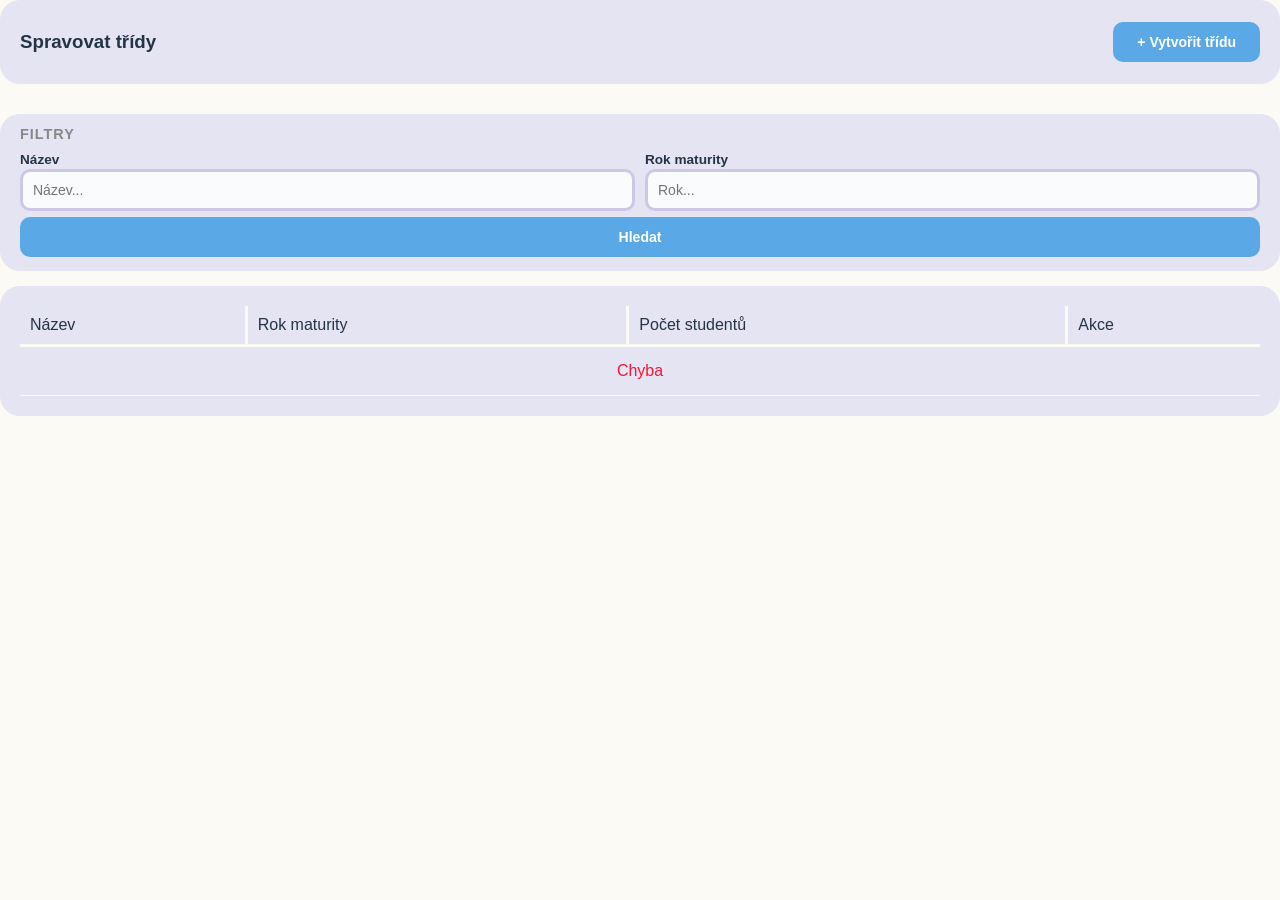
<file: admin-classes.html>
<!DOCTYPE html>
<html>
<head>
    <link rel="stylesheet" href="style.css">
    <meta charset="UTF-8">
    <script src="admin.js?v=1"></script>
</head>
<body style="margin:0; padding:0;">
    <div style="display:flex; flex-direction:column; gap:15px;">
        <div class="admin-section">
            <div style="display:flex; justify-content:space-between; align-items:center;">
                <h3>Spravovat třídy</h3>
                <button class="search_button" onclick="showCreateClass()">+ Vytvořit třídu</button>
            </div>
        </div>

        <div class="filters">
            <h3>Filtry</h3>
            <div class="filter_grid">
                <div class="filter-field">
                    <label for="ac-name">Název</label>
                    <input class="filter" type="text" id="ac-name" placeholder="Název...">
                </div>
                <div class="filter-field">
                    <label for="ac-year">Rok maturity</label>
                    <input class="filter" type="number" id="ac-year" placeholder="Rok...">
                </div>
                <button class="search_button filter-grid-btn" onclick="filterClasses()">Hledat</button>
            </div>
        </div>

        <div class="admin-section">
            <div class="admin-table-wrap">
                <table class="data-table">
                    <thead>
                        <tr><th>Název</th><th>Rok maturity</th><th>Počet studentů</th><th>Akce</th></tr>
                    </thead>
                    <tbody id="classes-table-body"></tbody>
                </table>
            </div>
        </div>

        <div class="modal-overlay" id="create-class-modal" style="display:none">
            <div class="modal">
                <h3>Nová třída</h3>
                <form id="create-class-form" onsubmit="createClass(event)">
                    <label for="cc-name">Název</label>
                    <input class="filter" type="text" id="cc-name" placeholder="např. V3B" required>
                    <label for="cc-year">Rok maturity</label>
                    <input class="filter" type="number" id="cc-year" placeholder="např. 2028" required>
                    <div class="modal-actions">
                        <button type="button" class="search_button cancel-btn" onclick="hideCreateClass()">Zrušit</button>
                        <button type="submit" class="search_button send-btn">Vytvořit</button>
                    </div>
                </form>
                <p id="cc-error" class="login-error" style="display:none"></p>
                <p id="cc-success" class="import-result" style="display:none"></p>
            </div>
        </div>

        <div class="modal-overlay" id="delete-modal" style="display:none">
            <div class="modal">
                <h3 id="delete-modal-title">Potvrdit smazání</h3>
                <p id="delete-modal-info">Opravdu chcete smazat tuto položku?</p>
                <p id="delete-modal-result" class="import-result" style="display:none"></p>
                <div class="modal-actions">
                    <button type="button" class="search_button cancel-btn" onclick="hideDelete()">Zrušit</button>
                    <button type="button" class="search_button" style="background:var(--redwrong);" id="delete-modal-btn" onclick="confirmDelete()">Smazat</button>
                </div>
            </div>
        </div>
    </div>

    <script>
        // Filtrování a vykreslení seznamu tříd
        function filterClasses() {
            const nameFilter = document.getElementById("ac-name").value.toLowerCase().trim();
            const yearFilter = document.getElementById("ac-year").value.trim();
            fetch("api.php?action=getClasses")
                .then(r => r.json())
                .then(classes => {
                    const filtered = classes.filter(c => {
                        return (!nameFilter || c.name.toLowerCase().includes(nameFilter))
                            && (!yearFilter || String(c.final_year).includes(yearFilter));
                    });
                    const tbody = document.getElementById("classes-table-body");
                    tbody.innerHTML = "";
                    if (filtered.length === 0) {
                        tbody.innerHTML = '<tr><td colspan="4" style="text-align:center; padding:15px; color:var(--muted);">Žádné třídy</td></tr>';
                        return;
                    }
                    filtered.forEach(c => {
                        const tr = document.createElement("tr");
                        tr.innerHTML = `
                            <td>${c.name}</td>
                            <td>${c.final_year}</td>
                            <td>${c.student_count}</td>
                            <td><button class="search_button" style="padding:4px 8px;font-size:12px;background:var(--redwrong);" onclick="showDeleteClass(${c.id}, '${c.name}')">Smazat</button></td>
                        `;
                        tbody.appendChild(tr);
                    });
                });
        }

        loadClasses();
    </script>
</body>
</html>
</file>
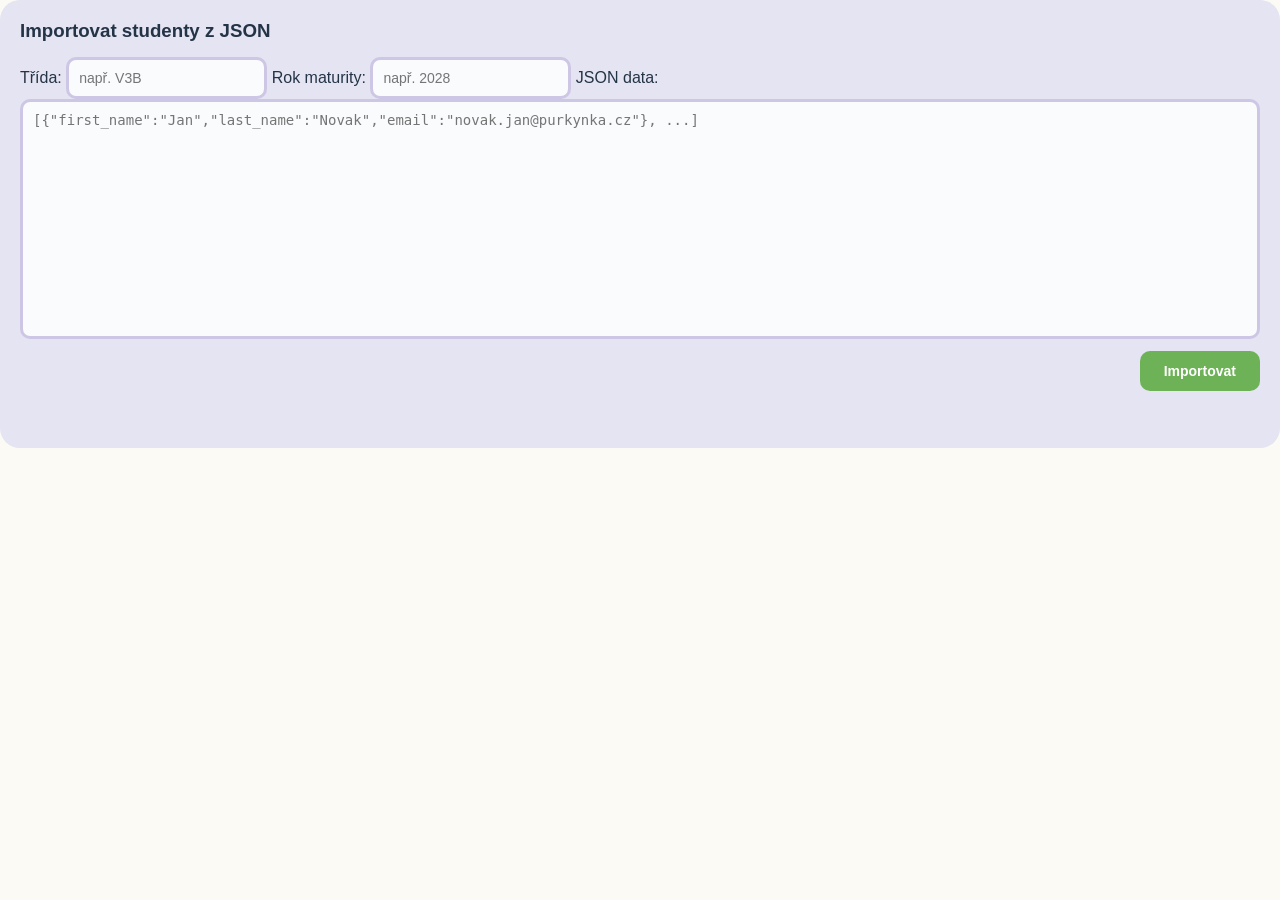
<file: admin-import.html>
<!DOCTYPE html>
<html>
<head>
    <link rel="stylesheet" href="style.css">
    <meta charset="UTF-8">
    <script src="admin.js?v=1"></script>
</head>
<body style="margin:0; padding:0;">
    <div style="display:flex; flex-direction:column; gap:15px;">
        <div class="admin-section">
            <h3>Importovat studenty z JSON</h3>
            <form id="import-form" onsubmit="importStudents(event)">
                <label for="import-class-name">Třída:</label>
                <input class="filter" type="text" id="import-class-name" placeholder="např. V3B" required>
                <label for="import-class-year">Rok maturity:</label>
                <input class="filter" type="number" id="import-class-year" placeholder="např. 2028">
                <label for="import-json">JSON data:</label>
                <div class="textarea-grow-up">
                    <textarea class="filter" id="import-json" rows="10" required placeholder='[{"first_name":"Jan","last_name":"Novak","email":"novak.jan@purkynka.cz"}, ...]' oninput="growUp(this)"></textarea>
                </div>
                <div class="modal-actions">
                    <button type="submit" class="search_button send-btn">Importovat</button>
                </div>
            </form>
            <p id="import-result" class="import-result"></p>
        </div>
    </div>


</body>
</html>
</file>
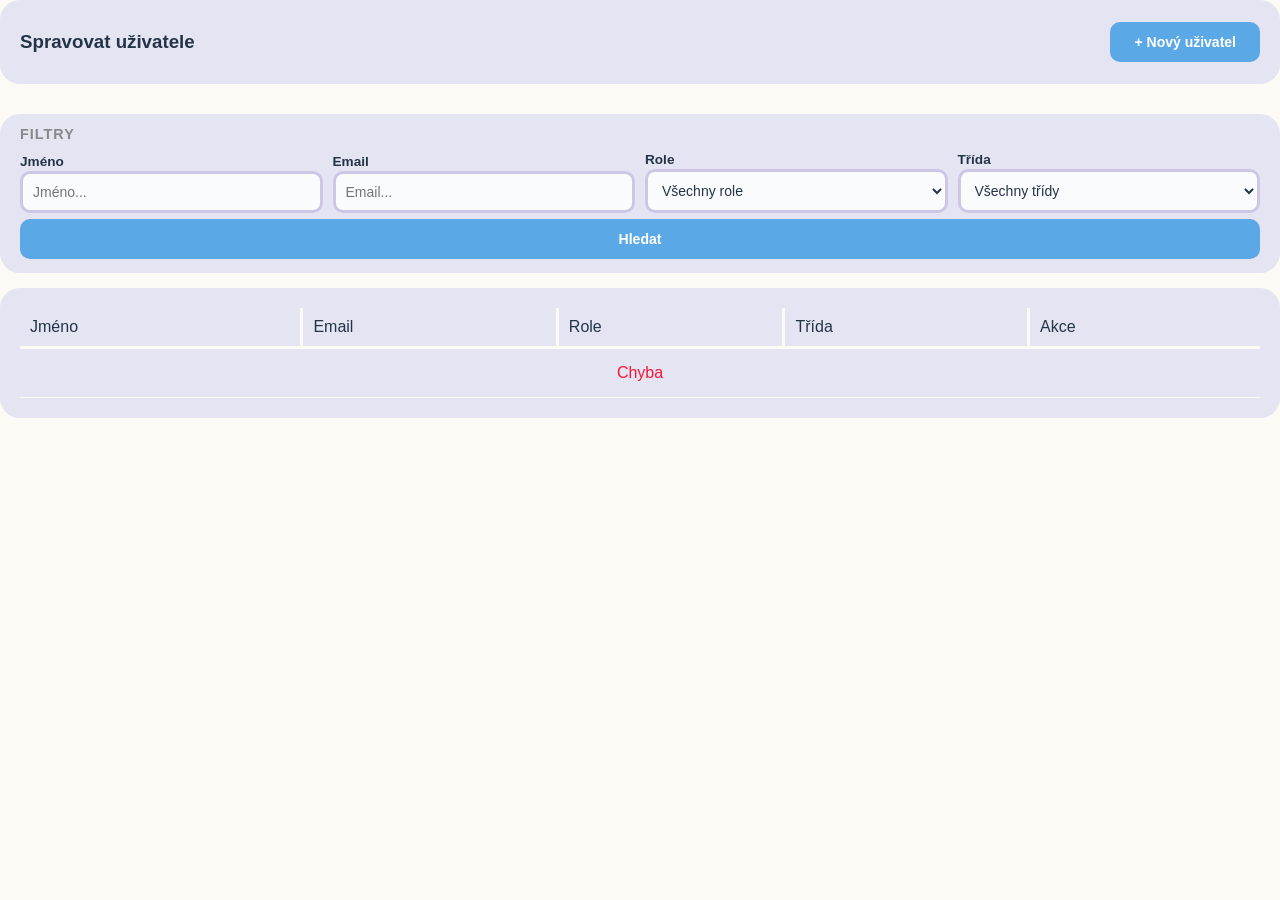
<file: admin-users.html>
<!DOCTYPE html>
<html>
<head>
    <link rel="stylesheet" href="style.css">
    <meta charset="UTF-8">
    <script src="admin.js?v=1"></script>
</head>
<body style="margin:0; padding:0;">
    <div style="display:flex; flex-direction:column; gap:15px;">
        <div class="admin-section">
            <div style="display:flex; justify-content:space-between; align-items:center;">
                <h3>Spravovat uživatele</h3>
                <button class="search_button" onclick="showCreateUser()">+ Nový uživatel</button>
            </div>
        </div>

        <div class="filters">
            <h3>Filtry</h3>
            <div class="filter_grid">
                <div class="filter-field">
                    <label for="au-name">Jméno</label>
                    <input class="filter" type="text" id="au-name" placeholder="Jméno...">
                </div>
                <div class="filter-field">
                    <label for="au-email">Email</label>
                    <input class="filter" type="text" id="au-email" placeholder="Email...">
                </div>
                <div class="filter-field">
                    <label for="au-role">Role</label>
                    <select class="filter" id="au-role">
                        <option value="">Všechny role</option>
                        <option value="student">Student</option>
                        <option value="teacher">Učitel</option>
                        <option value="admin">Admin</option>
                    </select>
                </div>
                <div class="filter-field">
                    <label for="au-class">Třída</label>
                    <select class="filter" id="au-class">
                        <option value="">Všechny třídy</option>
                    </select>
                </div>
                <button class="search_button filter-grid-btn" onclick="loadUsers()">Hledat</button>
            </div>
        </div>

        <div class="admin-section">
            <div class="admin-table-wrap">
                <table class="data-table">
                    <thead>
                        <tr><th>Jméno</th><th>Email</th><th>Role</th><th>Třída</th><th>Akce</th></tr>
                    </thead>
                    <tbody id="users-table-body"></tbody>
                </table>
            </div>
        </div>

        <div class="modal-overlay" id="create-user-modal" style="display:none">
            <div class="modal">
                <h3>Nový uživatel</h3>
                <form id="create-user-form" onsubmit="createUser(event)">
                    <label for="cu-first-name">Jméno</label>
                    <input class="filter" type="text" id="cu-first-name" required>
                    <label for="cu-last-name">Příjmení</label>
                    <input class="filter" type="text" id="cu-last-name" required>
                    <label for="cu-email">Email</label>
                    <input class="filter" type="email" id="cu-email" required>
                    <label for="cu-role">Role</label>
                    <select class="filter" id="cu-role" onchange="toggleUserFields()">
                        <option value="student">Student</option>
                        <option value="teacher">Učitel</option>
                        <option value="admin">Admin</option>
                    </select>
                    <label for="cu-class">Třída (pouze student)</label>
                    <select class="filter" id="cu-class"></select>
                    <label for="cu-teacher">Učitel (pouze student)</label>
                    <select class="filter" id="cu-teacher"><option value="">-- Žádný --</option></select>
                    <label for="cu-password">Heslo (nechte prázdné pro vygenerování)</label>
                    <input class="filter" type="text" id="cu-password" placeholder="nechte prázdné = automaticky">
                    <div class="modal-actions">
                        <button type="button" class="search_button cancel-btn" onclick="hideCreateUser()">Zrušit</button>
                        <button type="submit" class="search_button send-btn">Vytvořit</button>
                    </div>
                </form>
                <p id="cu-error" class="login-error" style="display:none"></p>
                <p id="cu-success" class="import-result" style="display:none"></p>
            </div>
        </div>

        <div class="modal-overlay" id="reset-password-modal" style="display:none">
            <div class="modal">
                <h3>Resetovat heslo</h3>
                <p id="reset-password-info">Načítání...</p>
                <p id="reset-password-result" class="import-result" style="display:none"></p>
                <div class="modal-actions">
                    <button type="button" class="search_button cancel-btn" onclick="hideResetPassword()">Zavřít</button>
                    <button type="button" class="search_button send-btn" id="reset-password-btn" onclick="confirmResetPassword()">Resetovat heslo</button>
                </div>
            </div>
        </div>

        <div class="modal-overlay" id="delete-modal" style="display:none">
            <div class="modal">
                <h3 id="delete-modal-title">Potvrdit smazání</h3>
                <p id="delete-modal-info">Opravdu chcete smazat tuto položku?</p>
                <p id="delete-modal-result" class="import-result" style="display:none"></p>
                <div class="modal-actions">
                    <button type="button" class="search_button cancel-btn" onclick="hideDelete()">Zrušit</button>
                    <button type="button" class="search_button" style="background:var(--redwrong);" id="delete-modal-btn" onclick="confirmDelete()">Smazat</button>
                </div>
            </div>
        </div>
    </div>

    <script>
        loadUsers();
        loadClasses();
    </script>
</body>
</html>
</file>
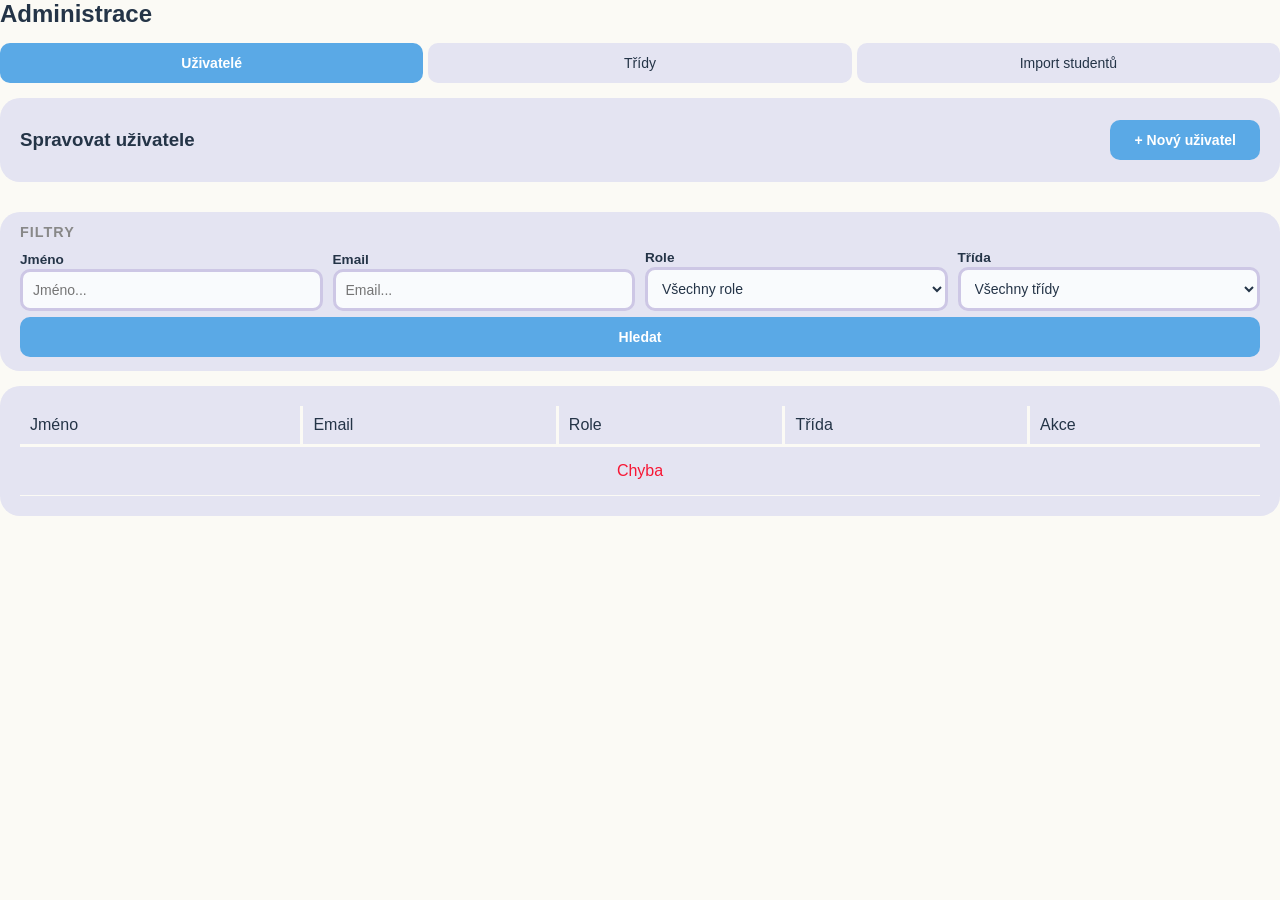
<file: admin.html>
<!DOCTYPE html>
<html>
<head>
    <link rel="stylesheet" href="style.css">
    <meta charset="UTF-8">
</head>
<body class="admin-page" style="display:flex; flex-direction:column; height:100%;">
    <header class="titlebar">
        <h2>Administrace</h2>
    </header>

    <nav class="admin-tabs">
        <a target="admin-frame" href="admin-users.html" class="tab-btn active">Uživatelé</a>
        <a target="admin-frame" href="admin-classes.html" class="tab-btn">Třídy</a>
        <a target="admin-frame" href="admin-import.html" class="tab-btn">Import studentů</a>
    </nav>

    <iframe name="admin-frame" id="admin-frame" src="admin-users.html" style="flex:1; width:100%; border:none;"></iframe>

    <script>
        // Zvýrazní aktivní záložku podle aktuálního src v iframu
        function updateActiveTab() {
            const src = document.getElementById("admin-frame").contentWindow.location.pathname.split("/").pop();
            document.querySelectorAll(".admin-tabs .tab-btn").forEach(a => {
                a.classList.toggle("active", a.getAttribute("href") === src);
            });
        }
        document.getElementById("admin-frame").onload = updateActiveTab;
        updateActiveTab();
    </script>
</body>
</html>
</file>
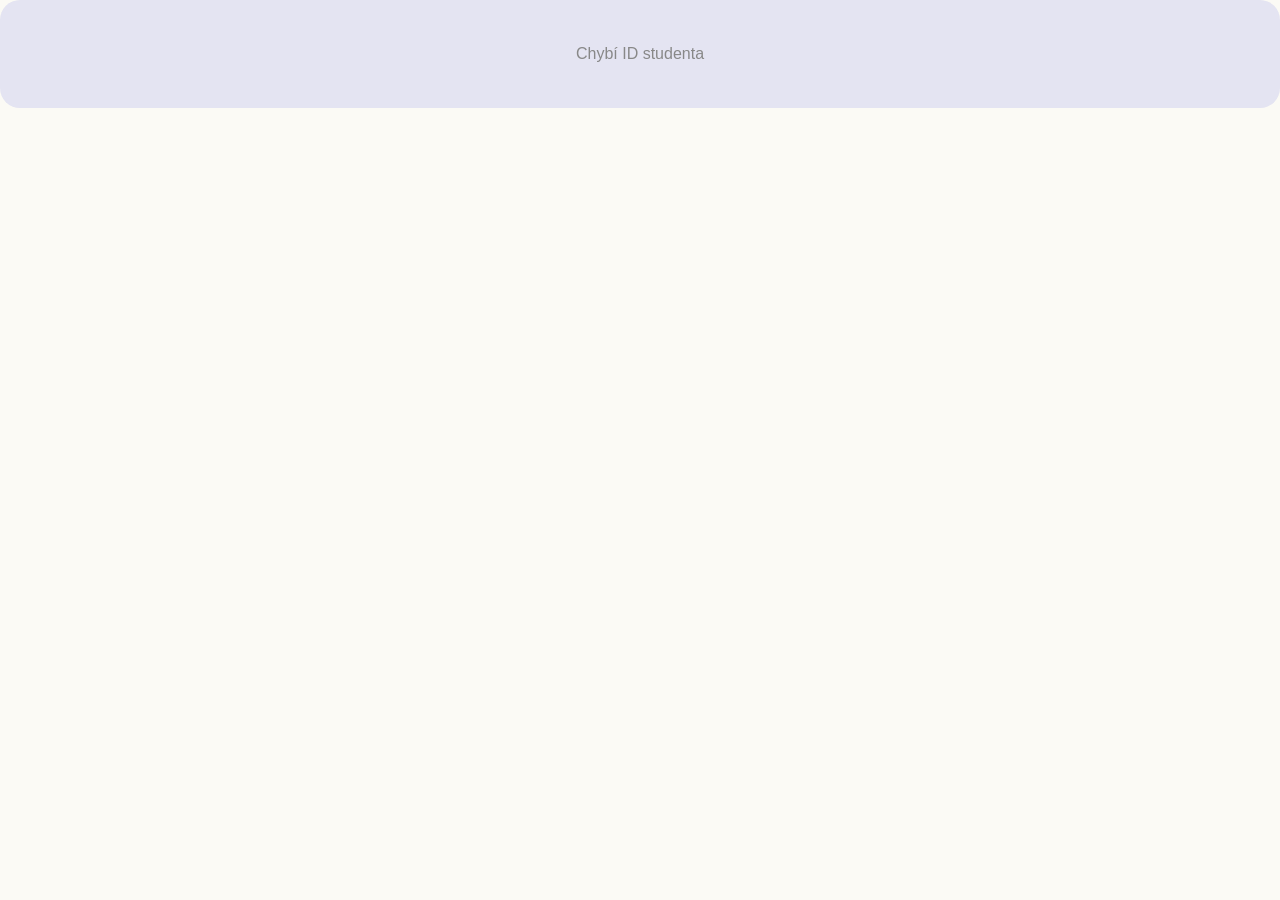
<file: student-detail.html>
<!DOCTYPE html>
<html>
<head>
    <link rel="stylesheet" href="style.css">
    <meta charset="UTF-8">
</head>
<body style="margin:0; padding:0;">
    <div style="display:flex; flex-direction:column; gap:15px;">
        <div class="section-card">
            <div style="display:flex; justify-content:space-between; align-items:flex-start;">
                <div>
                    <h3 id="thesis-title" style="margin:0;"></h3>
                    <p id="thesis-student" style="color:var(--muted); margin:4px 0 0 0;"></p>
                </div>
                <a target="students-frame" href="students-list.html" class="search_button" style="text-decoration:none;">Zpět na seznam</a>
            </div>
            <p id="thesis-desc" style="color:var(--muted); margin-top:8px;"></p>
            <p><strong>Vedoucí:</strong> <span id="thesis-supervisor"></span></p>
            <p><strong>Status:</strong> <span id="thesis-status"></span></p>
        </div>

        <div class="section-card">
            <h3>Zadání práce</h3>
            <div id="instruction-section"><p class="empty-msg" style="padding:0;">Načítání...</p></div>
            <div id="instruction-upload" style="margin-top:10px; display:none;">
                <label for="instruction-file" style="display:block; margin-bottom:4px; font-weight:bold;">Nahrát zadání (PDF)</label>
                <input class="filter" type="file" id="instruction-file" accept=".pdf" style="margin-bottom:8px;">
                <button class="search_button" onclick="uploadInstruction()">Nahrát</button>
                <p id="instruction-result" class="import-result" style="display:none;"></p>
            </div>
        </div>

        <div class="section-card">
            <h3>Odevzdané soubory</h3>
            <div id="submission-section"><p class="empty-msg" style="padding:0;">Načítání...</p></div>
        </div>

        <div class="section-card">
            <h3>Poznámka studenta</h3>
            <p id="student-note" class="empty-msg" style="padding:0;"></p>
        </div>

        <div class="section-card" id="review-section">
            <h3>Hodnocení</h3>
            <div id="review-status"></div>
            <label for="teacher-grade" style="display:block; margin-top:10px; font-weight:bold;">Známka</label>
            <select class="filter" id="teacher-grade">
                <option value="">-- Vyberte --</option>
                <option value="1">1</option>
                <option value="2">2</option>
                <option value="3">3</option>
                <option value="4">4</option>
                <option value="5">5</option>
            </select>
            <label for="teacher-note" style="display:block; margin-top:10px; font-weight:bold;">Poznámka</label>
            <textarea id="teacher-note" rows="4" class="filter" style="width:100%; box-sizing:border-box; margin-top:4px;" placeholder="Poznámka k hodnocení..."></textarea>
            <div style="display:flex; gap:10px; margin-top:10px;">
                <button class="search_button" onclick="reviewThesis()" id="btn-grade">Uložit hodnocení</button>
            </div>
            <p id="review-result" class="import-result" style="display:none;"></p>
        </div>
    </div>

    <script>
        const statusLabels = {
            "in_progress": "řeší se",
            "submitted": "odevzdáno"
        };

        const params = new URLSearchParams(location.search);
        const studentId = params.get("student_id");

        let thesisId = null;

        function loadThesis() {
            if (!studentId) {
                document.body.innerHTML = '<div class="section-card"><p class="empty-msg">Chybí ID studenta</p></div>';
                return;
            }

            fetch("api.php?action=getThesisByStudent&student_id=" + studentId)
                .then(r => r.json())
                .then(t => {
                    if (!t) {
                        document.querySelector("#thesis-title").textContent = "Student nemá přiřazenou práci";
                        return;
                    }
                    thesisId = t.id;
                    document.getElementById("thesis-title").textContent = t.title || "";
                    document.getElementById("thesis-student").textContent = t.student_name || "";
                    document.getElementById("thesis-desc").textContent = t.description || "";
                    document.getElementById("thesis-supervisor").textContent = t.supervisor_name || "";
                    const statusEl = document.getElementById("thesis-status");
                    statusEl.textContent = statusLabels[t.status] || t.status || "";
                    statusEl.className = "status-chip status-" + (t.status || "none");

                    const instrSec = document.getElementById("instruction-section");
                    if (t.instruction_pdf_path) {
                        instrSec.innerHTML = '<a class="search_button" href="api.php?action=downloadFile&thesis_id=' + t.id + '&type=instruction" target="_blank">Stáhnout zadání (PDF)</a>';
                    } else {
                        instrSec.innerHTML = '<p class="empty-msg" style="padding:0;">Zadání zatím nebylo nahráno.</p>';
                    }
                    document.getElementById("instruction-upload").style.display = "block";

                    loadFiles();
                    loadStudentNote(t);
                    loadReview(t);
                })
                .catch(() => {
                    document.body.innerHTML = '<div class="section-card"><p class="empty-msg">Chyba při načítání.</p></div>';
                });
        }

        function loadFiles() {
            const subSec = document.getElementById("submission-section");
            fetch("api.php?action=listThesisFiles&student_id=" + studentId)
                .then(r => r.json())
                .then(files => {
                    if (files.length > 0) {
                        let html = '<ul style="list-style:none; padding:0; margin:0;">';
                        files.forEach(f => {
                            html += '<li style="display:flex; align-items:center; justify-content:space-between; padding:6px 0; border-bottom:1px solid var(--border);">';
                            html += '<a href="api.php?action=downloadFile&type=submission&file_id=' + f.id + '" target="_blank">' + f.original_name + '</a>';
                            html += ' <small style="color:var(--muted);">' + f.uploaded_at + '</small>';
                            html += '</li>';
                        });
                        html += '</ul>';
                        subSec.innerHTML = html;
                    } else {
                        subSec.innerHTML = '<p class="empty-msg" style="padding:0;">Student zatím neodevzdal žádné soubory.</p>';
                    }
                })
                .catch(() => {
                    subSec.innerHTML = '<p class="empty-msg" style="padding:0;">Chyba při načítání souborů</p>';
                });
        }

        function loadStudentNote(t) {
            document.getElementById("student-note").textContent = t.student_note || "";
        }

        function loadReview(t) {
            const reviewStatus = document.getElementById("review-status");
            const gradeSelect = document.getElementById("teacher-grade");
            if (t.grade) {
                reviewStatus.innerHTML = '<p style="color:var(--limecream); font-weight:bold;">Známka: ' + t.grade + '</p>';
                gradeSelect.value = t.grade;
                document.getElementById("btn-grade").disabled = true;
            } else {
                reviewStatus.innerHTML = '<p class="empty-msg" style="padding:0;">Práce ještě nebyla ohodnocena</p>';
            }
            document.getElementById("teacher-note").value = t.teacher_note || "";
        }

        function uploadInstruction() {
            const fileInput = document.getElementById("instruction-file");
            if (!fileInput.files.length) { alert("Vyberte PDF soubor"); return; }
            const formData = new FormData();
            formData.append("file", fileInput.files[0]);
            formData.append("thesis_id", thesisId);
            const result = document.getElementById("instruction-result");
            result.className = "import-result";
            result.textContent = "Nahrávám...";
            result.style.display = "block";
            fetch("api.php?action=uploadInstruction", { method: "POST", body: formData })
                .then(r => r.json())
                .then(res => {
                    if (res.success) {
                        result.className = "import-result success";
                        result.textContent = "Zadání nahráno!";
                        loadThesis();
                    } else {
                        result.className = "import-result error";
                        result.textContent = "Chyba";
                    }
                })
                .catch(() => {
                    result.className = "import-result error";
                    result.textContent = "Chyba";
                });
        }

        function reviewThesis() {
            const grade = document.getElementById("teacher-grade").value;
            const note = document.getElementById("teacher-note").value;
            if (!grade) { alert("Vyberte známku"); return; }
            const data = new URLSearchParams();
            data.append("thesis_id", thesisId);
            data.append("grade", grade);
            data.append("teacher_note", note);

            const result = document.getElementById("review-result");
            result.className = "import-result";
            result.textContent = "Ukládám...";
            result.style.display = "block";

            fetch("api.php?action=reviewThesis", { method: "POST", body: data })
                .then(r => r.json())
                .then(res => {
                    if (res.success) {
                        result.className = "import-result success";
                        result.textContent = "Hodnocení uloženo!";
                        loadThesis();
                    } else {
                        result.className = "import-result error";
                        result.textContent = "Chyba";
                    }
                })
                .catch(() => {
                    result.className = "import-result error";
                    result.textContent = "Chyba";
                });
        }

        loadThesis();
    </script>
</body>
</html>
</file>
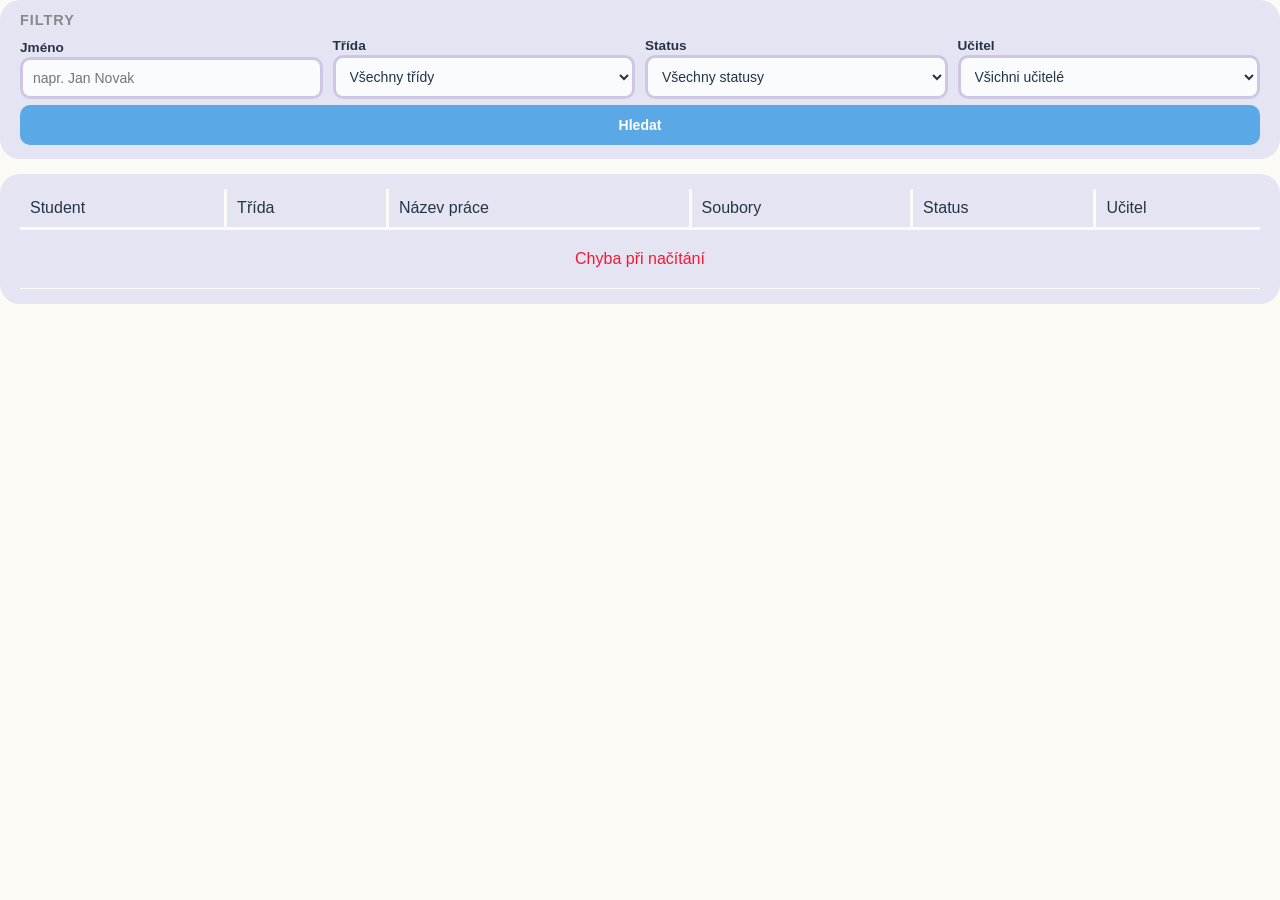
<file: students-list.html>
<!DOCTYPE html>
<html>
<head>
    <link rel="stylesheet" href="style.css">
    <meta charset="UTF-8">
</head>
<body class="page-students" style="margin:0; padding:0;">
    <div style="display:flex; flex-direction:column; gap:15px;">
        <section class="filters">
            <h3>Filtry</h3>
            <form class="filter_grid">
                <div class="filter-field">
                    <label for="input_name">Jméno</label>
                    <input class="filter" id="input_name" placeholder="napr. Jan Novak" type="text">
                </div>
                <div class="filter-field">
                    <label for="input_class">Třída</label>
                    <select class="filter" id="input_class">
                        <option value="All classes">Všechny třídy</option>
                    </select>
                </div>
                <div class="filter-field">
                    <label for="input_status">Status</label>
                    <select class="filter" id="input_status">
                        <option value="All statuses">Všechny statusy</option>
                        <option value="in_progress">řeší se</option>
                        <option value="submitted">odevzdáno</option>
                    </select>
                </div>
                <div class="filter-field">
                    <label for="input_teacher">Učitel</label>
                    <select class="filter" id="input_teacher">
                        <option value="All teachers">Všichni učitelé</option>
                    </select>
                </div>
                <input class="search_button filter-grid-btn" value="Hledat" id="search_button" onclick="searchStudents()" type="button">
            </form>
        </section>

        <section class="section-card">
            <table class="data-table">
                <thead>
                    <tr>
                        <th>Student</th>
                        <th>Třída</th>
                        <th>Název práce</th>
                        <th>Soubory</th>
                        <th>Status</th>
                        <th>Učitel</th>
                    </tr>
                </thead>
                <tbody id="students_table_body">
                    <tr>
                        <td colspan="6" class="empty-msg" style="padding:30px;">Načítání...</td>
                    </tr>
                </tbody>
            </table>
        </section>
    </div>

    <script src="students.js?v=2"></script>
</body>
</html>
</file>
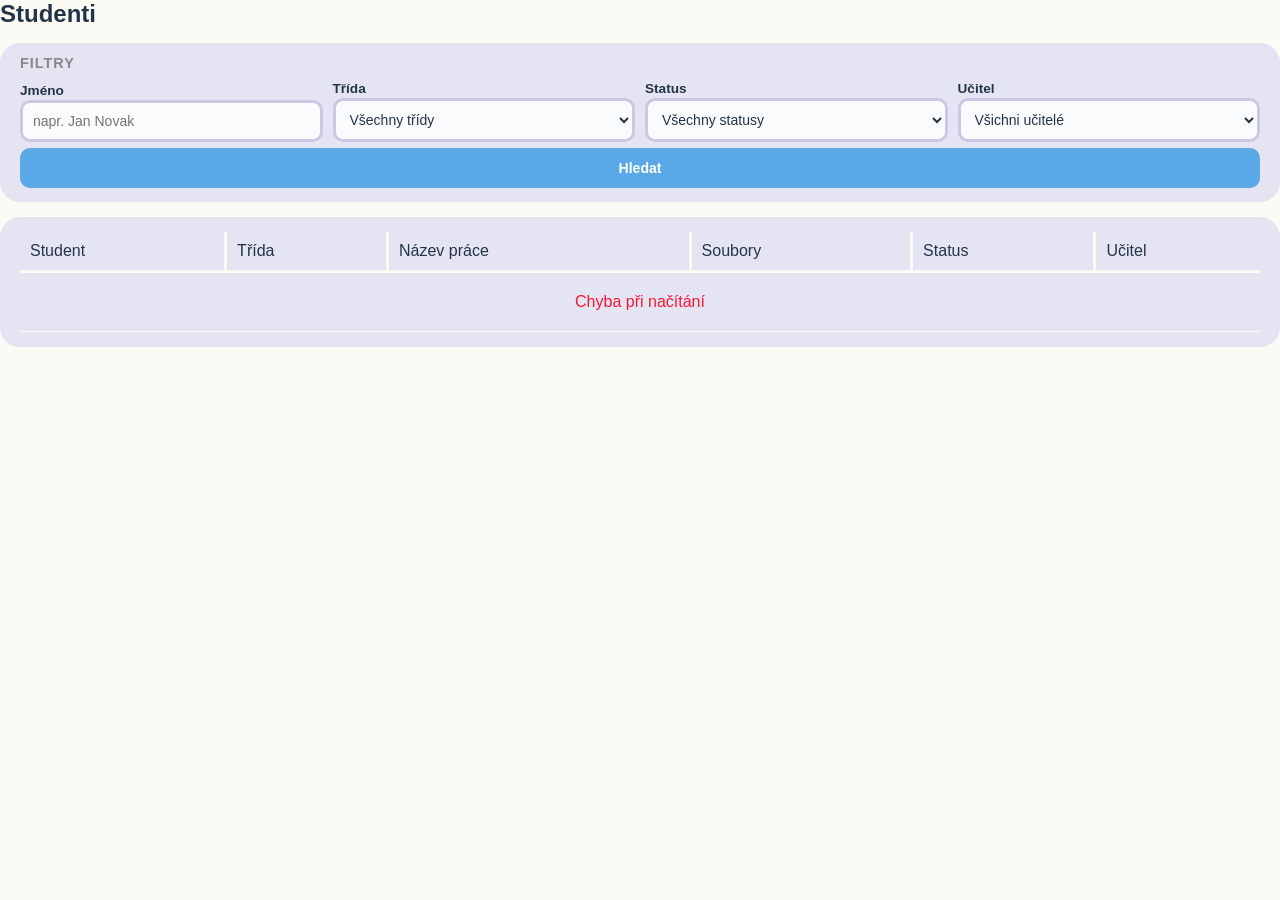
<file: students.html>
<!DOCTYPE html>
<html>
<head>
    <link rel="stylesheet" href="style.css">
    <meta charset="UTF-8">
</head>
<body style="display:flex; flex-direction:column; height:100%;">
    <header class="titlebar">
        <h2>Studenti</h2>
    </header>

    <iframe name="students-frame" id="students-frame" src="students-list.html" style="flex:1; width:100%; border:none;"></iframe>
</body>
</html>
</file>
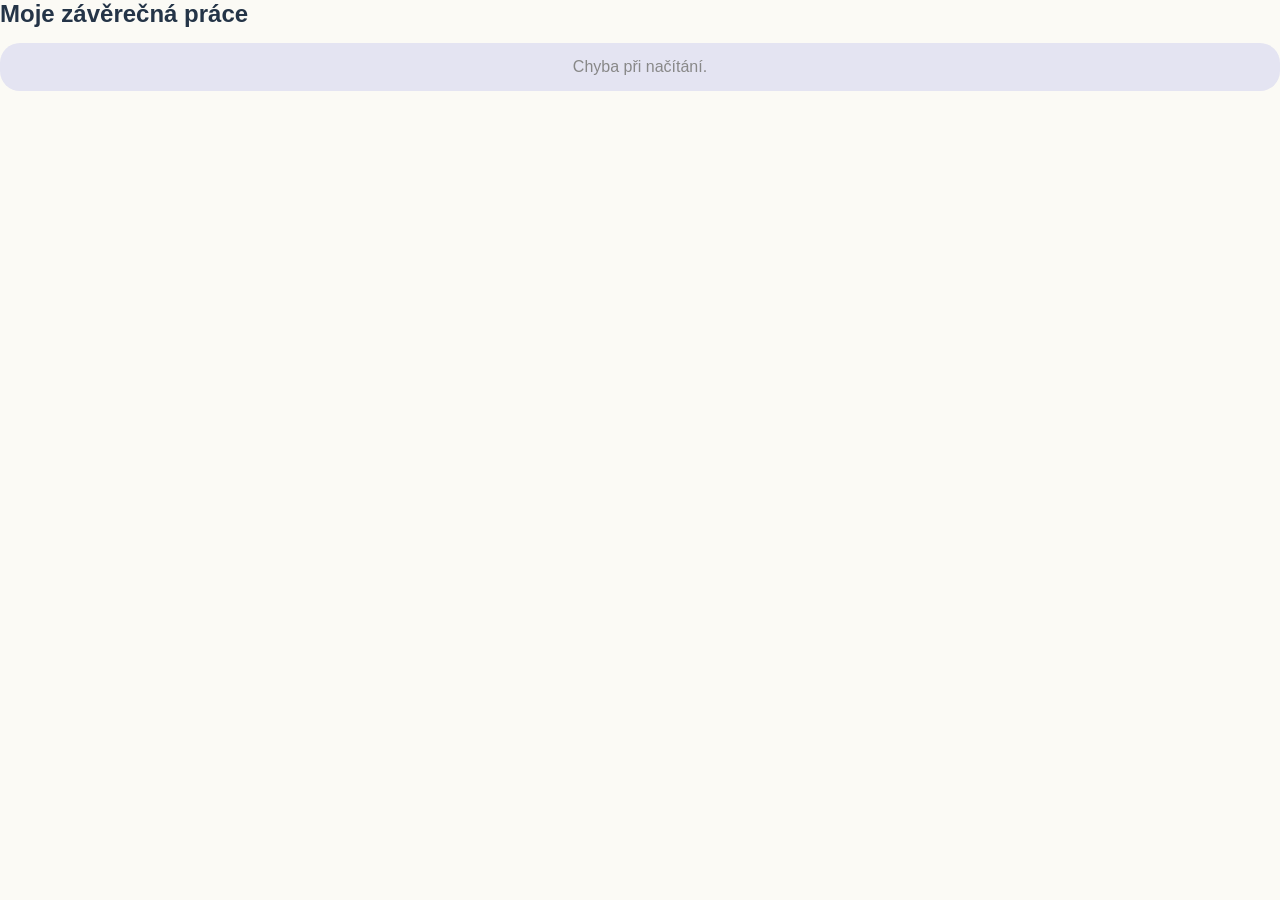
<file: thesis-student.html>
<!DOCTYPE html>
<html>
<head>
    <link rel="stylesheet" href="style.css">
    <meta charset="UTF-8">
</head>
<body>
    <header class="titlebar">
        <h2>Moje závěrečná práce</h2>
    </header>

    <div id="thesis-content" style="display:flex; flex-direction:column; gap:15px;">
        <div class="section-card">
            <h3 id="thesis-title"></h3>
            <p id="thesis-desc" style="color:var(--muted); margin-bottom:8px;"></p>
            <p><strong>Vedoucí:</strong> <span id="thesis-supervisor"></span></p>
            <p><strong>Status:</strong> <span id="thesis-status"></span></p>
        </div>

        <div class="section-card">
            <h3>Zadání práce</h3>
            <div id="instruction-section"><p class="empty-msg" style="padding:0;">Načítání...</p></div>
        </div>

        <div class="section-card">
            <h3>Odevzdat práci</h3>
            <div id="submission-section"><p class="empty-msg" style="padding:0;">Načítání...</p></div>
            <div id="submit-section" style="display:none; margin-top:10px;"></div>
        </div>

        <div class="section-card">
            <h3>Hodnocení</h3>
            <div id="teacher-review-section"><p class="empty-msg" style="padding:0;">Načítání...</p></div>
        </div>

        <div class="section-card">
            <h3>Poznámka k práci</h3>
            <textarea id="thesis-note" rows="4" class="filter" style="width:100%; box-sizing:border-box;" placeholder="Vaše poznámka..."></textarea>
            <button class="search_button" onclick="saveNote()" style="margin-top:10px;">Uložit poznámku</button>
            <p id="note-result" class="import-result" style="display:none;"></p>
        </div>
    </div>

    <script>
        const statusLabels = {
            "in_progress": "řeší se",
            "submitted": "odevzdáno"
        };

        let thesisId = null;
        let currentStatus = null;

        function loadThesis() {
            fetch("api.php?action=getThesis")
                .then(r => r.json())
                .then(t => {
                    if (!t) {
                        document.getElementById("thesis-content").innerHTML =
                            '<div class="section-card"><p class="empty-msg" style="padding:0;">Nemáte přiřazenou žádnou závěrečnou práci.</p></div>';
                        return;
                    }
                    thesisId = t.id;
                    currentStatus = t.status;
                    document.getElementById("thesis-title").textContent = t.title || "";
                    document.getElementById("thesis-desc").textContent = t.description || "";
                    document.getElementById("thesis-supervisor").textContent = t.supervisor_name || "";
                    const statusEl = document.getElementById("thesis-status");
                    statusEl.textContent = statusLabels[t.status] || t.status || "";
                    statusEl.className = "status-chip status-" + (t.status || "none");

                    const instrSec = document.getElementById("instruction-section");
                    if (t.instruction_pdf_path) {
                        instrSec.innerHTML = '<a class="search_button" href="api.php?action=downloadFile&thesis_id=' + t.id + '&type=instruction" target="_blank">Stáhnout zadání (PDF)</a>';
                    } else {
                        instrSec.innerHTML = '<p class="empty-msg" style="padding:0;">Zadání zatím nebylo nahráno.</p>';
                    }

                    const reviewSec = document.getElementById("teacher-review-section");
                    if (t.grade) {
                        reviewSec.innerHTML = '<p style="color:var(--limecream); font-weight:bold;">Známka: ' + t.grade + '</p>' +
                            (t.teacher_note ? '<p style="margin-top:6px;"><strong>Poznámka:</strong> ' + t.teacher_note + '</p>' : '');
                    } else {
                        reviewSec.innerHTML = '<p class="empty-msg" style="padding:0;">Vyučující zatím nehodnotil.</p>';
                    }

                    loadFiles();
                    renderSubmitButton();

                    document.getElementById("thesis-note").value = t.student_note || "";
                })
                .catch(() => {
                    document.getElementById("thesis-content").innerHTML =
                        '<div class="section-card"><p class="empty-msg" style="padding:0;">Chyba při načítání.</p></div>';
                });
        }

        function renderSubmitButton() {
            const submitSec = document.getElementById("submit-section");
            if (currentStatus === "submitted") {
                submitSec.innerHTML = '<p style="color:var(--limecream); font-weight:bold; margin-bottom:8px;">Práce odeslána ke kontrole</p><button class="search_button" style="background:var(--redwrong);" onclick="toggleSubmit()">Vrátit odeslání</button>';
                submitSec.style.display = "block";
            } else {
                submitSec.innerHTML = '<button class="search_button" style="background:var(--limecream);" onclick="toggleSubmit()">Odeslat práci ke kontrole</button>';
                submitSec.style.display = "block";
            }
        }

        function toggleSubmit() {
            const data = new URLSearchParams();
            fetch("api.php?action=toggleSubmit", { method: "POST", body: data })
                .then(r => r.json())
                .then(res => {
                    if (res.success) {
                        currentStatus = res.status;
                        renderSubmitButton();
                        loadFiles();
                        const statusEl = document.getElementById("thesis-status");
                        statusEl.textContent = statusLabels[res.status] || res.status || "";
                        statusEl.className = "status-chip status-" + (res.status || "none");
                    } else {
                        alert(res.error || "Chyba");
                    }
                })
                .catch(() => alert("Chyba při odesílání"));
        }

        function loadFiles() {
            const subSec = document.getElementById("submission-section");
            fetch("api.php?action=listThesisFiles")
                .then(r => r.json())
                .then(files => {
                    let html = "";
                    if (currentStatus !== "submitted") {
                        html += '<form id="upload-form" enctype="multipart/form-data">';
                        html += '<input class="filter" type="file" id="submission-files" multiple required style="margin-bottom:8px;">';
                        html += '<button class="search_button" type="submit">Nahrát soubory</button>';
                        html += '</form>';
                        html += '<p id="upload-result" class="import-result" style="display:none;"></p>';
                    }
                    if (files.length > 0) {
                        html += '<ul style="margin-top:10px; list-style:none; padding:0;">';
                        files.forEach(f => {
                            html += '<li style="display:flex; align-items:center; justify-content:space-between; padding:6px 0; border-bottom:1px solid var(--border);">';
                            html += '<a href="api.php?action=downloadFile&type=submission&file_id=' + f.id + '" target="_blank">' + f.original_name + '</a>';
                            html += ' <small style="color:var(--muted);">' + f.uploaded_at + '</small>';
                            if (currentStatus !== "submitted") {
                                html += ' <button class="search_button" style="padding:2px 8px;font-size:11px;background:var(--redwrong);" onclick="deleteFile(' + f.id + ')">Smazat</button>';
                            }
                            html += '</li>';
                        });
                        html += '</ul>';
                    } else {
                        html += '<p class="empty-msg" style="padding:0; margin-top:8px;">Zatím nebyly nahrány žádné soubory.</p>';
                    }
                    subSec.innerHTML = html;
                    const form = document.getElementById("upload-form");
                    if (form) form.onsubmit = uploadSubmission;
                })
                .catch(() => {
                    subSec.innerHTML = '<p class="empty-msg" style="padding:0;">Chyba při načítání souborů</p>';
                });
        }

        function uploadSubmission(e) {
            e.preventDefault();
            const fileInput = document.getElementById("submission-files");
            if (!fileInput.files.length) return;
            const formData = new FormData();
            for (let i = 0; i < fileInput.files.length; i++) {
                formData.append("files[]", fileInput.files[i]);
            }

            const result = document.getElementById("upload-result");
            result.className = "import-result";
            result.textContent = "Nahrávám...";
            result.style.display = "block";

            fetch("api.php?action=uploadSubmission", { method: "POST", body: formData })
                .then(r => r.json())
                .then(res => {
                    if (res.success) {
                        const msg = (res.uploaded || []).length + " souborů nahráno" + (res.failed && res.failed.length ? ", " + res.failed.length + " selhalo" : "");
                        result.className = "import-result success";
                        result.textContent = msg;
                        loadFiles();
                    } else {
                        result.className = "import-result error";
                        result.textContent = res.error || "Chyba";
                    }
                })
                .catch(() => {
                    result.className = "import-result error";
                    result.textContent = "Chyba při nahrávání";
                });
        }

        function deleteFile(fileId) {
            const data = new URLSearchParams();
            data.append("file_id", fileId);
            fetch("api.php?action=deleteThesisFile", { method: "POST", body: data })
                .then(r => r.json())
                .then(res => {
                    if (res.success) loadFiles();
                    else alert(res.error || "Chyba");
                })
                .catch(() => alert("Chyba při mazání"));
        }

        function saveNote() {
            const note = document.getElementById("thesis-note").value;
            const data = new URLSearchParams();
            data.append("note", note);

            const result = document.getElementById("note-result");
            result.className = "import-result";
            result.textContent = "Ukládám...";
            result.style.display = "block";

            fetch("api.php?action=saveThesisNote", { method: "POST", body: data })
                .then(r => r.json())
                .then(res => {
                    if (res.success) {
                        result.className = "import-result success";
                        result.textContent = "Poznámka uložena!";
                    } else {
                        result.className = "import-result error";
                        result.textContent = res.error || "Chyba";
                    }
                })
                .catch(() => {
                    result.className = "import-result error";
                    result.textContent = "Chyba při ukládání";
                });
        }

        loadThesis();
    </script>
</body>
</html>
</file>
<file: style.css>
:root {
    --base: #FBFAF5;
    --donnou: #E4E4F2;
    --dark: #1f2a37;
    --importantblue: #5AA9E6;
    --blue_darker: #449EE3;
    --blue_dark: #3194E0;
    --limecream: #6EB257;
    --redwrong: #F71735;
    --text: #243447;
    --light_text: #FFF;
    --darker_text: #dbe5f0;
    --muted: #888;
    --input: #f9fbfd;
    --input_border: #CDC7E5;
    --input_border_dark: #8C7EC4;
    --table_border: #FBFAF5;
    --table_dark: #D7D7EC;
}

html, body {
    height: 100%;
    margin: 0;
}
body {
    background-color: var(--base);
    padding: 0;
    color: var(--text);
    font-family: Arial, Helvetica, sans-serif;
}
* {
    margin: 0px;
}

/* ===== Sidebar layout (index.php) ===== */
.layout {
    display: grid;
    grid-template-columns: 0.25fr 1fr;
    height: 100vh;
}
.sidebar {
    background-color: var(--dark);
    color: var(--light_text);
    position: fixed;
    height: 100%;
    width: calc(20% - 40px);
    grid-column: 1;
    padding: 20px 20px;
    display: flex;
    flex-direction: column;
    gap: 30px;
}
.navigation {
    display: flex;
    flex-direction: column;
    gap: 10px;
}
.navigation a {
    display: block;
    width: 175px;
    padding: 10px 10px;
    border-radius: 10px;
    text-decoration: underline;
    color: var(--darker_text);
}
.navigation a:hover {
    background-color: var(--text);
    color: var(--light_text);
}
.content {
    padding: 20px 20px;
    grid-column: 2;
}
.title {
    color: var(--light_text);
    font-weight: bold;
}
iframe {
    border: none;
    height: 100vh;
    width: 100%;
}
.user-info {
    font-size: 0.85em;
    color: var(--darker_text);
    margin-top: 5px;
}

/* ===== Page titlebar (every page) ===== */
.titlebar {
    display: flex;
    justify-content: space-between;
    align-items: center;
    margin-bottom: 15px;
}
.titlebar h2 {
    margin: 0;
}

/* ===== Card sections (shared) ===== */
.section-card {
    background-color: var(--donnou);
    border-radius: 20px;
    padding: 15px 20px;
    display: flex;
    flex-direction: column;
    gap: 12px;
}
.section-card h3 {
    margin: 0;
}

/* ===== Shared data table ===== */
.data-table {
    border-collapse: collapse;
    width: 100%;
}
.data-table th {
    border-bottom: 3px solid var(--table_border);
    padding: 10px;
    text-align: left;
    font-weight: normal;
}
.data-table td {
    border-bottom: 1px solid var(--table_border);
    padding: 10px;
}
.data-table th:not(:first-child),
.data-table td:not(:first-child) {
    border-left: 3px solid var(--table_border);
}

/* ===== Filters (students page) ===== */
.page-students {
    padding: 0;
}
.students {
    display: flex;
    flex-direction: column;
}
.filters {
    display: flex;
    flex-direction: column;
    gap: 10px;
    background-color: var(--donnou);
    padding: 12px 20px;
    border-radius: 20px;
}
.students .filters {
    margin-bottom: 15px;
}

.filters h3 {
    margin: 0;
    font-size: 0.9em;
    color: var(--muted);
    text-transform: uppercase;
    letter-spacing: 1px;
}
.filter_grid {
    display: flex;
    flex-wrap: wrap;
    gap: 4px 10px;
    align-items: end;
}
.filter-field {
    display: flex;
    flex-direction: column;
    gap: 2px;
    flex: 1;
    min-width: 150px;
}
.filter-field label {
    font-size: 0.85em;
    font-weight: bold;
}
.filter-grid-btn {
    width: 100%;
    margin-top: 6px;
    box-sizing: border-box;
}
.filter {
    background-color: var(--input);
    color: var(--text);
    border-radius: 10px;
    padding: 10px 10px;
    border: 3px solid var(--input_border);
    font-size: 14px;
    box-sizing: border-box;
}
.filter:hover {
    border-color: var(--importantblue);
}

/* ===== Buttons ===== */
.search_button {
    background-color: var(--importantblue);
    margin: 2px 0px;
    border: transparent;
    padding: 12px 24px;
    border-radius: 10px;
    color: white;
    font-weight: bold;
    cursor: pointer;
    font-size: 14px;
}
.search_button:hover {
    background-color: var(--blue_darker);
}
.search_button:active {
    background-color: var(--blue_dark);
}

/* ===== Student name / class cards ===== */
.student_card_name {
    text-align: left;
    font-weight: normal;
    display: flex;
    flex-direction: column;
}
.student_card_class {
    text-align: center;
}

/* ===== Login page ===== */
.login-page {
    display: flex;
    justify-content: center;
    align-items: center;
    height: 100vh;
    background-color: var(--dark);
}
.login-card {
    background-color: var(--base);
    padding: 40px;
    border-radius: 20px;
    width: 350px;
    display: flex;
    flex-direction: column;
    gap: 20px;
}
.login-card h2 {
    text-align: center;
    color: var(--dark);
}
.login-card form {
    display: flex;
    flex-direction: column;
    gap: 10px;
}
.login-error {
    color: var(--redwrong);
    text-align: center;
    font-weight: bold;
}

.stats-grid {
    display: flex;
    flex-wrap: wrap;
    gap: 15px;
    padding: 0 0 15px;
}
.stats-grid .stat-card {
    flex: 1;
    min-width: 180px;
}
.stat-card {
    background-color: var(--donnou);
    border-radius: 15px;
    padding: 20px;
    display: flex;
    flex-direction: column;
    align-items: center;
    gap: 8px;
}
.stat-number {
    font-size: 2.5em;
    font-weight: bold;
    color: var(--importantblue);
}
.stat-label {
    font-size: 0.9em;
    color: var(--text);
}
.thesis-status {
    margin-top: 20px;
}
.thesis-status h3 {
    margin-bottom: 10px;
}
.status-chart {
    display: flex;
    gap: 10px;
    flex-wrap: wrap;
}

/* ===== Status chips ===== */
.status-chip {
    padding: 5px 12px;
    border-radius: 20px;
    font-size: 0.85em;
    font-weight: bold;
    display: inline-block;
}
.status-in_progress { background-color: #FFF3CD; color: #856404; }
.status-submitted   { background-color: #CCE5FF; color: #004085; }
.status-none        { background-color: #E2E3E5; color: #383D41; }

/* ===== Messages page ===== */
.messages-page {
    display: flex;
    flex-direction: column;
    height: 100%;
}
.messages-layout {
    display: flex;
    gap: 10px;
    flex: 1;
    min-height: 0;
}
.messages-list {
    flex: 1;
    background: var(--donnou);
    border-radius: 15px;
    overflow-y: auto;
}
.message-item {
    padding: 12px 15px;
    border-bottom: 1px solid var(--table_border);
    cursor: pointer;
}
.message-item:hover {
    background: var(--table_dark);
}
.message-item.unread {
    font-weight: bold;
    border-left: 3px solid var(--importantblue);
    background: var(--donnou);
}
.msg-header {
    display: flex;
    justify-content: space-between;
    font-size: 0.85em;
    margin-bottom: 4px;
}
.msg-date {
    color: var(--muted);
    font-size: 0.85em;
}
.msg-subject {
    font-size: 0.95em;
}
.message-preview {
    flex: 2;
    background: var(--donnou);
    border-radius: 15px;
    padding: 20px;
    overflow-y: auto;
}
.msg-full-header {
    margin-bottom: 20px;
    border-bottom: 1px solid var(--table_border);
    padding-bottom: 15px;
}
.msg-full-header p {
    margin: 5px 0;
    font-size: 0.9em;
}
.msg-full-header h3 {
    margin-top: 10px;
}
.msg-full-body {
    line-height: 1.6;
    white-space: pre-wrap;
}

/* ===== Tabs (shared) ===== */
.tab-btn {
    background: var(--donnou);
    border: none;
    padding: 12px 15px;
    border-radius: 10px;
    cursor: pointer;
    text-align: left;
    font-size: 14px;
    color: var(--text);
    font-weight: normal;
    text-decoration: none;
    display: block;
}
.tab-btn.active {
    background: var(--importantblue);
    color: white;
    font-weight: bold;
}
.tab-btn:hover:not(.active) {
    background: var(--table_dark);
}

/* ===== Admin page ===== */
.admin-page {
    padding: 0;
}
.admin-tabs {
    display: flex;
    gap: 5px;
    margin-bottom: 15px;
}
.admin-tabs .tab-btn {
    flex: 1;
    text-align: center;
}
.admin-section {
    background: var(--donnou);
    border-radius: 20px;
    padding: 20px;
    display: flex;
    flex-direction: column;
    gap: 15px;
    margin-bottom: 15px;
}
.admin-section h3 {
    margin: 0;
}
.inline-form {
    display: flex;
    gap: 10px;
    align-items: end;
}
.inline-form .filter {
    flex: 1;
}

/* ===== Modals ===== */
.modal-overlay {
    position: fixed;
    top: 0;
    left: 0;
    width: 100%;
    height: 100%;
    background: rgba(0,0,0,0.5);
    display: flex;
    justify-content: center;
    align-items: center;
    z-index: 1000;
}
.modal {
    background: var(--base);
    border-radius: 20px;
    padding: 30px;
    width: 500px;
    max-width: 90%;
    max-height: 80vh;
    overflow-y: auto;
    display: flex;
    flex-direction: column;
    gap: 12px;
}
.modal h3 {
    margin-bottom: 10px;
}
.modal label {
    font-size: 0.9em;
    font-weight: bold;
}
.modal .filter {
    width: 100%;
    box-sizing: border-box;
}
.modal textarea.filter {
    resize: vertical;
    font-family: inherit;
}
.modal-actions {
    display: flex;
    gap: 10px;
    justify-content: flex-end;
    margin-top: 10px;
}
.modal-actions .send-btn {
    background-color: var(--limecream);
}
.modal-actions .cancel-btn {
    background-color: var(--muted);
}

/* ===== Import results ===== */
.import-result {
    padding: 10px;
    border-radius: 10px;
    font-weight: bold;
}
.import-result.success { background: #D4EDDA; color: #155724; }
.import-result.warning { background: #FFF3CD; color: #856404; }
.import-result.error   { background: #F8D7DA; color: #721C24; }

/* ===== Textarea grow up (import) ===== */
.textarea-grow-up {
    position: relative;
    min-height: 240px;
}
.textarea-grow-up textarea {
    position: absolute;
    bottom: 0;
    left: 0;
    right: 0;
    resize: none;
    overflow: hidden;
    width: 100%;
    box-sizing: border-box;
}

/* ===== Utility ===== */
.empty-msg {
    padding: 30px;
    text-align: center;
    color: var(--muted);
}
</file>
